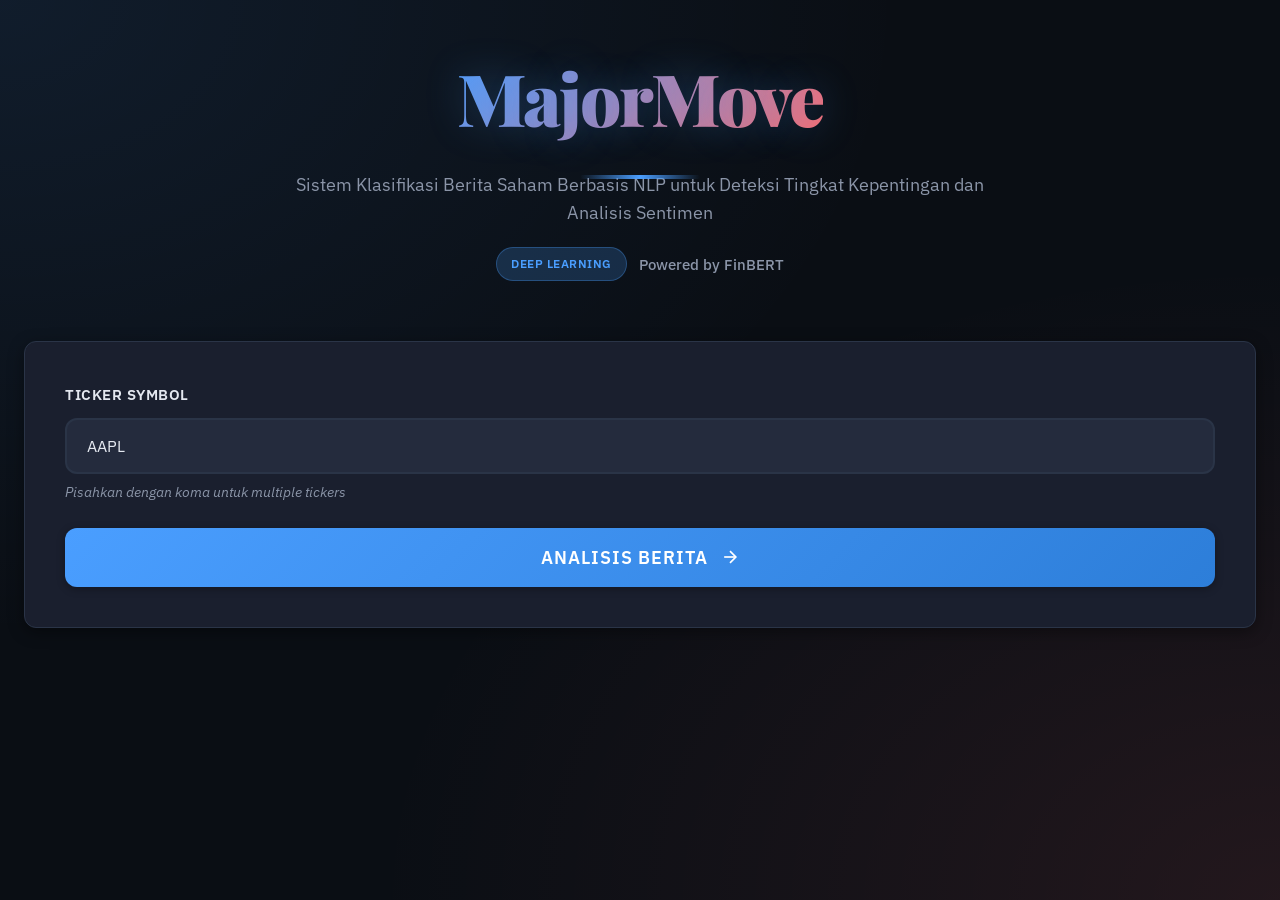
<file: FrontEnd/index.html>
<!DOCTYPE html>
<html lang="en">
  <head>
    <meta charset="UTF-8" />
    <meta name="viewport" content="width=device-width, initial-scale=1.0" />
    <title>MajorMove - Stock News Analysis System</title>
    <link rel="preconnect" href="https://fonts.googleapis.com" />
    <link rel="preconnect" href="https://fonts.gstatic.com" crossorigin />
    <link
      href="https://fonts.googleapis.com/css2?family=Playfair+Display:wght@700;900&family=IBM+Plex+Sans:wght@400;500;600&display=swap"
      rel="stylesheet"
    />
    <link rel="stylesheet" href="style.css" />
    <script src="script.js" defer></script>
  </head>
  <body>
    <div class="container">
      <header>
        <div class="header-content">
          <h1>MajorMove</h1>
          <div class="header-decoration"></div>
        </div>
        <p class="subtitle">
          Sistem Klasifikasi Berita Saham Berbasis NLP untuk Deteksi Tingkat
          Kepentingan dan Analisis Sentimen
        </p>
        <div class="model-info">
          <span class="model-badge">Deep Learning</span>
          <span class="model-name">Powered by FinBERT</span>
        </div>
      </header>

      <div class="input-section">
        <div class="input-group">
          <label for="ticker">Ticker Symbol</label>
          <div class="input-wrapper">
            <input
              type="text"
              id="ticker"
              placeholder="Contoh: AAPL, TSLA, GOOGL"
              value="AAPL"
            />
            <span class="input-hint"
              >Pisahkan dengan koma untuk multiple tickers</span
            >
          </div>
        </div>

        <button class="analyze-btn" onclick="analyzeNews()">
          <span>Analisis Berita</span>
          <svg
            width="20"
            height="20"
            viewBox="0 0 24 24"
            fill="none"
            stroke="currentColor"
            stroke-width="2"
          >
            <line x1="5" y1="12" x2="19" y2="12"></line>
            <polyline points="12 5 19 12 12 19"></polyline>
          </svg>
        </button>
      </div>

      <div class="loading">
        <div class="spinner"></div>
        <p>Mengambil dan menganalisis berita dengan FinBERT...</p>
      </div>

      <div class="results-section">
        <div class="summary-cards">
          <div class="summary-card">
            <div class="card-icon">📊</div>
            <h3>Total Berita</h3>
            <div class="value" id="totalNews">0</div>
          </div>
          <div class="summary-card">
            <div class="card-icon">⚡</div>
            <h3>Berita Penting</h3>
            <div class="value" id="majorNews">0</div>
          </div>
          <div class="summary-card">
            <div class="card-icon">📈</div>
            <h3>Sentiment Score</h3>
            <div class="value" id="sentimentScore">0.0</div>
          </div>
          <div class="summary-card">
            <div class="card-icon">🎯</div>
            <h3>Overall Sentiment</h3>
            <div class="value" id="dominantSentiment">-</div>
          </div>
        </div>

        <div class="news-list">
          <div class="news-list-header">
            <h2>Daftar Berita</h2>
            <div class="filter-tabs">
              <button class="filter-tab active" onclick="filterNews('all')">
                Semua
              </button>
              <button class="filter-tab" onclick="filterNews('positive')">
                Positive
              </button>
              <button class="filter-tab" onclick="filterNews('negative')">
                Negative
              </button>
              <button class="filter-tab" onclick="filterNews('neutral')">
                Neutral
              </button>
            </div>
          </div>
          <div id="newsList"></div>
        </div>

        <div class="export-section">
          <h3>Export Hasil Analisis</h3>
          <div class="export-buttons">
            <button class="export-btn" onclick="exportJSON()">
              <svg
                width="18"
                height="18"
                viewBox="0 0 24 24"
                fill="none"
                stroke="currentColor"
                stroke-width="2"
              >
                <path d="M21 15v4a2 2 0 0 1-2 2H5a2 2 0 0 1-2-2v-4"></path>
                <polyline points="7 10 12 15 17 10"></polyline>
                <line x1="12" y1="15" x2="12" y2="3"></line>
              </svg>
              Export JSON
            </button>
            <button class="export-btn" onclick="exportCSV()">
              <svg
                width="18"
                height="18"
                viewBox="0 0 24 24"
                fill="none"
                stroke="currentColor"
                stroke-width="2"
              >
                <path d="M21 15v4a2 2 0 0 1-2 2H5a2 2 0 0 1-2-2v-4"></path>
                <polyline points="7 10 12 15 17 10"></polyline>
                <line x1="12" y1="15" x2="12" y2="3"></line>
              </svg>
              Export CSV
            </button>
          </div>
        </div>
      </div>
    </div>
  </body>
</html>
</file>
<file: FrontEnd/style.css>
:root {
  --color-bg: #0a0e14;
  --color-surface: #1a1f2e;
  --color-surface-light: #242b3d;
  --color-primary: #4a9eff;
  --color-primary-dark: #2d7ed9;
  --color-accent: #ff6b6b;
  --color-success: #51cf66;
  --color-warning: #ffd93d;
  --color-text: #e4e8f0;
  --color-text-muted: #8b95a8;
  --color-border: #2a3447;

  --font-display: "Playfair Display", serif;
  --font-body: "IBM Plex Sans", sans-serif;

  --shadow-sm: 0 2px 8px rgba(0, 0, 0, 0.3);
  --shadow-md: 0 4px 16px rgba(0, 0, 0, 0.4);
  --shadow-lg: 0 8px 32px rgba(0, 0, 0, 0.5);

  --radius: 12px;
  --transition: all 0.3s cubic-bezier(0.4, 0, 0.2, 1);
}

* {
  margin: 0;
  padding: 0;
  box-sizing: border-box;
}

body {
  font-family: var(--font-body);
  background: var(--color-bg);
  color: var(--color-text);
  line-height: 1.6;
  min-height: 100vh;
  background-image: radial-gradient(
      at 0% 0%,
      rgba(74, 158, 255, 0.1) 0,
      transparent 50%
    ),
    radial-gradient(at 100% 100%, rgba(255, 107, 107, 0.1) 0, transparent 50%);
}

.container {
  max-width: 1400px;
  margin: 0 auto;
  padding: 40px 24px;
}

/* Header */
header {
  text-align: center;
  margin-bottom: 60px;
  position: relative;
}

.header-content {
  position: relative;
  display: inline-block;
}

h1 {
  font-family: var(--font-display);
  font-size: 4.5rem;
  font-weight: 900;
  background: linear-gradient(
    135deg,
    var(--color-primary) 0%,
    var(--color-accent) 100%
  );
  -webkit-background-clip: text;
  -webkit-text-fill-color: transparent;
  background-clip: text;
  letter-spacing: -2px;
  margin-bottom: 16px;
  text-shadow: 0 0 40px rgba(74, 158, 255, 0.3);
}

.header-decoration {
  position: absolute;
  bottom: -8px;
  left: 50%;
  transform: translateX(-50%);
  width: 120px;
  height: 4px;
  background: linear-gradient(
    90deg,
    transparent,
    var(--color-primary),
    transparent
  );
  border-radius: 2px;
}

.subtitle {
  font-size: 1.1rem;
  color: var(--color-text-muted);
  max-width: 700px;
  margin: 0 auto 20px;
  font-weight: 400;
}

.model-info {
  display: flex;
  align-items: center;
  justify-content: center;
  gap: 12px;
  margin-top: 20px;
}

.model-badge {
  display: inline-block;
  font-size: 0.75rem;
  padding: 6px 14px;
  background: rgba(74, 158, 255, 0.2);
  color: var(--color-primary);
  border-radius: 20px;
  font-weight: 600;
  text-transform: uppercase;
  letter-spacing: 0.5px;
  border: 1px solid rgba(74, 158, 255, 0.3);
}

.model-name {
  font-size: 0.95rem;
  color: var(--color-text-muted);
  font-weight: 500;
}

/* Input Section */
.input-section {
  background: var(--color-surface);
  padding: 40px;
  border-radius: var(--radius);
  box-shadow: var(--shadow-md);
  margin-bottom: 40px;
  border: 1px solid var(--color-border);
}

.input-group {
  margin-bottom: 24px;
}

.input-group:last-child {
  margin-bottom: 0;
}

label {
  display: block;
  font-weight: 600;
  margin-bottom: 12px;
  color: var(--color-text);
  font-size: 0.95rem;
  text-transform: uppercase;
  letter-spacing: 0.5px;
}

.input-wrapper {
  position: relative;
}

input[type="text"] {
  width: 100%;
  padding: 16px 20px;
  font-size: 1rem;
  background: var(--color-surface-light);
  border: 2px solid var(--color-border);
  border-radius: var(--radius);
  color: var(--color-text);
  font-family: var(--font-body);
  transition: var(--transition);
}

input[type="text"]:focus {
  outline: none;
  border-color: var(--color-primary);
  box-shadow: 0 0 0 3px rgba(74, 158, 255, 0.1);
}

.input-hint {
  display: block;
  font-size: 0.85rem;
  color: var(--color-text-muted);
  margin-top: 8px;
  font-style: italic;
}

/* Analyze Button */
.analyze-btn {
  width: 100%;
  padding: 18px 32px;
  font-size: 1.1rem;
  font-weight: 600;
  background: linear-gradient(
    135deg,
    var(--color-primary),
    var(--color-primary-dark)
  );
  color: white;
  border: none;
  border-radius: var(--radius);
  cursor: pointer;
  transition: var(--transition);
  display: flex;
  align-items: center;
  justify-content: center;
  gap: 12px;
  box-shadow: var(--shadow-sm);
  margin-top: 24px;
  font-family: var(--font-body);
  text-transform: uppercase;
  letter-spacing: 1px;
}

.analyze-btn:hover {
  transform: translateY(-2px);
  box-shadow: var(--shadow-md);
}

.analyze-btn:active {
  transform: translateY(0);
}

.analyze-btn svg {
  transition: transform 0.3s ease;
}

.analyze-btn:hover svg {
  transform: translateX(4px);
}

/* Loading */
.loading {
  display: none;
  text-align: center;
  padding: 60px 20px;
  background: var(--color-surface);
  border-radius: var(--radius);
  margin-bottom: 40px;
  border: 1px solid var(--color-border);
}

.loading.active {
  display: block;
}

.spinner {
  width: 60px;
  height: 60px;
  margin: 0 auto 24px;
  border: 4px solid var(--color-border);
  border-top-color: var(--color-primary);
  border-radius: 50%;
  animation: spin 1s linear infinite;
}

@keyframes spin {
  to {
    transform: rotate(360deg);
  }
}

.loading p {
  color: var(--color-text-muted);
  font-size: 1.1rem;
}

/* Results Section */
.results-section {
  display: none;
}

.results-section.active {
  display: block;
}

/* Summary Cards */
.summary-cards {
  display: grid;
  grid-template-columns: repeat(auto-fit, minmax(250px, 1fr));
  gap: 24px;
  margin-bottom: 40px;
}

.summary-card {
  background: var(--color-surface);
  padding: 32px;
  border-radius: var(--radius);
  border: 1px solid var(--color-border);
  box-shadow: var(--shadow-sm);
  transition: var(--transition);
  position: relative;
  overflow: hidden;
}

.summary-card::after {
  content: "";
  position: absolute;
  top: 0;
  left: 0;
  right: 0;
  height: 2px;
  background: linear-gradient(90deg, var(--color-primary), var(--color-accent));
  opacity: 0;
  transition: opacity 0.3s ease;
}

.summary-card:hover {
  transform: translateY(-4px);
  box-shadow: var(--shadow-md);
  border-color: var(--color-primary);
}

.summary-card:hover::after {
  opacity: 1;
}

.card-icon {
  font-size: 2rem;
  margin-bottom: 12px;
  filter: grayscale(0.3);
}

.summary-card h3 {
  font-size: 0.9rem;
  color: var(--color-text-muted);
  margin-bottom: 12px;
  text-transform: uppercase;
  letter-spacing: 0.5px;
  font-weight: 600;
}

.summary-card .value {
  font-size: 2.5rem;
  font-weight: 700;
  color: var(--color-text);
  font-family: var(--font-display);
}

.value.sentiment-positive {
  color: var(--color-success);
}

.value.sentiment-negative {
  color: var(--color-accent);
}

.value.sentiment-neutral {
  color: var(--color-warning);
}

/* News List */
.news-list {
  background: var(--color-surface);
  padding: 40px;
  border-radius: var(--radius);
  margin-bottom: 40px;
  border: 1px solid var(--color-border);
  box-shadow: var(--shadow-md);
}

.news-list-header {
  display: flex;
  justify-content: space-between;
  align-items: center;
  margin-bottom: 32px;
  gap: 24px;
  flex-wrap: wrap;
}

.news-list h2 {
  font-family: var(--font-display);
  font-size: 2rem;
  color: var(--color-text);
  margin: 0;
}

.filter-tabs {
  display: flex;
  gap: 8px;
  background: var(--color-surface-light);
  padding: 6px;
  border-radius: var(--radius);
}

.filter-tab {
  padding: 10px 20px;
  background: transparent;
  border: none;
  border-radius: 8px;
  color: var(--color-text-muted);
  cursor: pointer;
  transition: var(--transition);
  font-family: var(--font-body);
  font-weight: 500;
  font-size: 0.9rem;
}

.filter-tab:hover {
  background: var(--color-surface);
  color: var(--color-text);
}

.filter-tab.active {
  background: var(--color-primary);
  color: white;
}

/* News Items */
#newsList {
  display: flex;
  flex-direction: column;
  gap: 16px;
}

.news-item {
  background: var(--color-surface-light);
  padding: 24px;
  border-radius: var(--radius);
  border: 1px solid var(--color-border);
  transition: var(--transition);
  position: relative;
}

.news-item:hover {
  border-color: var(--color-primary);
  box-shadow: var(--shadow-sm);
  transform: translateX(4px);
}

.news-header {
  display: flex;
  justify-content: space-between;
  align-items: flex-start;
  gap: 16px;
  margin-bottom: 12px;
}

.news-title {
  font-size: 1.05rem;
  font-weight: 500;
  color: var(--color-text);
  line-height: 1.5;
  flex: 1;
}

.news-link {
  display: flex;
  align-items: center;
  justify-content: center;
  width: 36px;
  height: 36px;
  background: var(--color-surface);
  border: 1px solid var(--color-border);
  border-radius: 8px;
  color: var(--color-primary);
  text-decoration: none;
  transition: var(--transition);
  flex-shrink: 0;
}

.news-link:hover {
  background: var(--color-primary);
  color: white;
  transform: translateY(-2px);
  box-shadow: var(--shadow-sm);
}

.news-source {
  display: flex;
  align-items: center;
  gap: 8px;
  font-size: 0.85rem;
  color: var(--color-text-muted);
  margin-bottom: 16px;
}

.news-source svg {
  opacity: 0.6;
}

.news-labels {
  display: flex;
  gap: 16px;
  flex-wrap: wrap;
}

.label-item {
  display: flex;
  align-items: center;
  gap: 8px;
}

.label-title {
  font-size: 0.8rem;
  color: var(--color-text-muted);
  text-transform: uppercase;
  letter-spacing: 0.5px;
  font-weight: 600;
}

.badge {
  padding: 6px 14px;
  border-radius: 20px;
  font-size: 0.75rem;
  font-weight: 600;
  text-transform: uppercase;
  letter-spacing: 0.5px;
  display: inline-flex;
  align-items: center;
  gap: 6px;
}

.badge-score {
  font-weight: 700;
  opacity: 0.9;
  font-size: 0.7rem;
  padding-left: 6px;
  border-left: 1px solid rgba(255, 255, 255, 0.2);
}

.badge-positive {
  background: rgba(81, 207, 102, 0.2);
  color: var(--color-success);
  border: 1px solid rgba(81, 207, 102, 0.3);
}

.badge-negative {
  background: rgba(255, 107, 107, 0.2);
  color: var(--color-accent);
  border: 1px solid rgba(255, 107, 107, 0.3);
}

.badge-neutral {
  background: rgba(255, 217, 61, 0.2);
  color: var(--color-warning);
  border: 1px solid rgba(255, 217, 61, 0.3);
}

.badge-major {
  background: rgba(74, 158, 255, 0.2);
  color: var(--color-primary);
  border: 1px solid rgba(74, 158, 255, 0.3);
}

.badge-minor {
  background: rgba(139, 149, 168, 0.2);
  color: var(--color-text-muted);
  border: 1px solid rgba(139, 149, 168, 0.3);
}

/* Export Section */
.export-section {
  background: var(--color-surface);
  padding: 32px;
  border-radius: var(--radius);
  border: 1px solid var(--color-border);
  box-shadow: var(--shadow-sm);
}

.export-section h3 {
  font-size: 1.3rem;
  margin-bottom: 20px;
  color: var(--color-text);
  font-family: var(--font-display);
}

.export-buttons {
  display: flex;
  gap: 16px;
  flex-wrap: wrap;
}

.export-btn {
  padding: 14px 28px;
  background: var(--color-surface-light);
  border: 2px solid var(--color-border);
  border-radius: var(--radius);
  color: var(--color-text);
  cursor: pointer;
  transition: var(--transition);
  font-family: var(--font-body);
  font-weight: 600;
  font-size: 0.95rem;
  display: flex;
  align-items: center;
  gap: 10px;
}

.export-btn:hover {
  background: var(--color-primary);
  border-color: var(--color-primary);
  color: white;
  transform: translateY(-2px);
  box-shadow: var(--shadow-sm);
}

.export-btn svg {
  transition: transform 0.3s ease;
}

.export-btn:hover svg {
  transform: translateY(2px);
}

/* Responsive */
@media (max-width: 768px) {
  h1 {
    font-size: 3rem;
  }

  .subtitle {
    font-size: 1rem;
  }

  .model-info {
    flex-direction: column;
    gap: 8px;
  }

  .input-section,
  .news-list,
  .export-section {
    padding: 24px;
  }

  .summary-cards {
    grid-template-columns: repeat(auto-fit, minmax(150px, 1fr));
  }

  .summary-card {
    padding: 20px;
  }

  .summary-card .value {
    font-size: 2rem;
  }

  .news-list-header {
    flex-direction: column;
    align-items: flex-start;
  }

  .filter-tabs {
    width: 100%;
    overflow-x: auto;
  }

  .export-buttons {
    flex-direction: column;
  }

  .export-btn {
    width: 100%;
    justify-content: center;
  }
}

/* Animations */
@keyframes fadeInUp {
  from {
    opacity: 0;
    transform: translateY(20px);
  }
  to {
    opacity: 1;
    transform: translateY(0);
  }
}

.results-section.active {
  animation: fadeInUp 0.5s ease;
}

.news-item {
  animation: fadeInUp 0.3s ease backwards;
}

.news-item:nth-child(1) {
  animation-delay: 0.05s;
}
.news-item:nth-child(2) {
  animation-delay: 0.1s;
}
.news-item:nth-child(3) {
  animation-delay: 0.15s;
}
.news-item:nth-child(4) {
  animation-delay: 0.2s;
}
.news-item:nth-child(5) {
  animation-delay: 0.25s;
}
</file>
